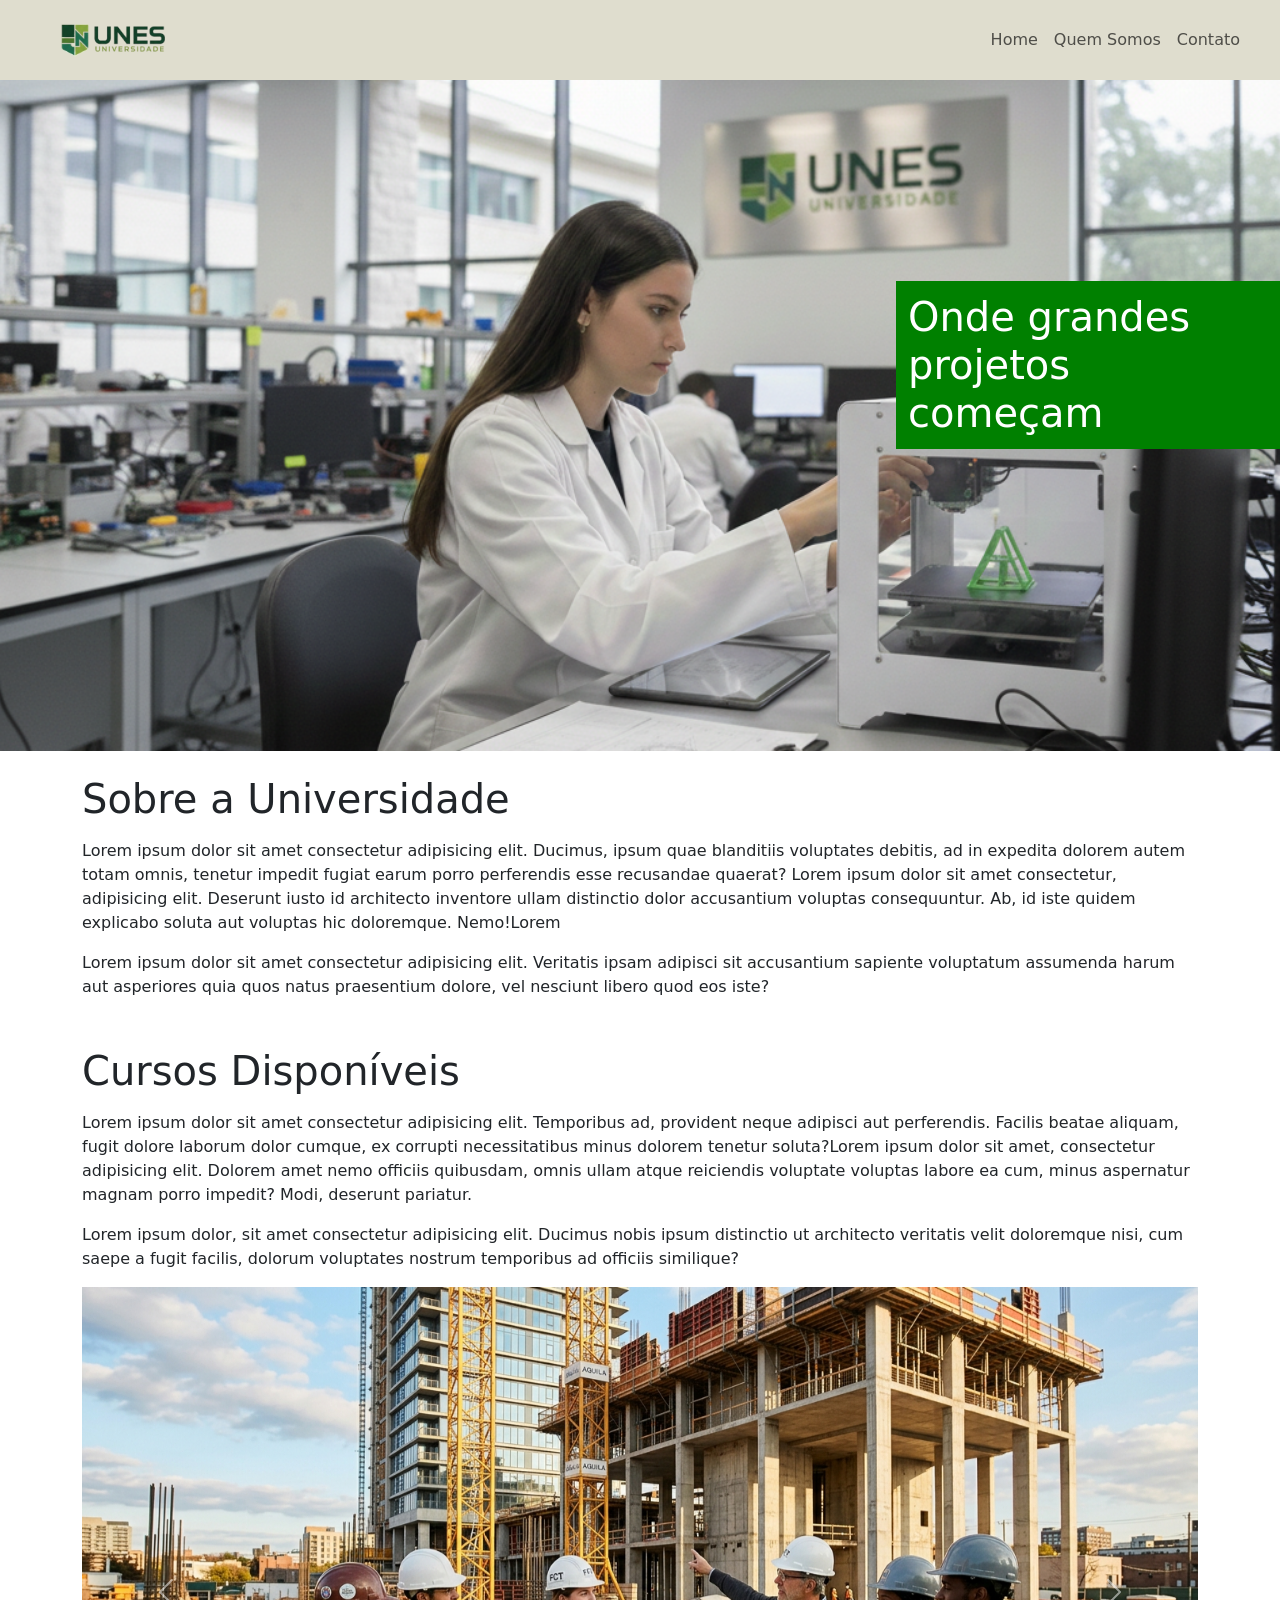
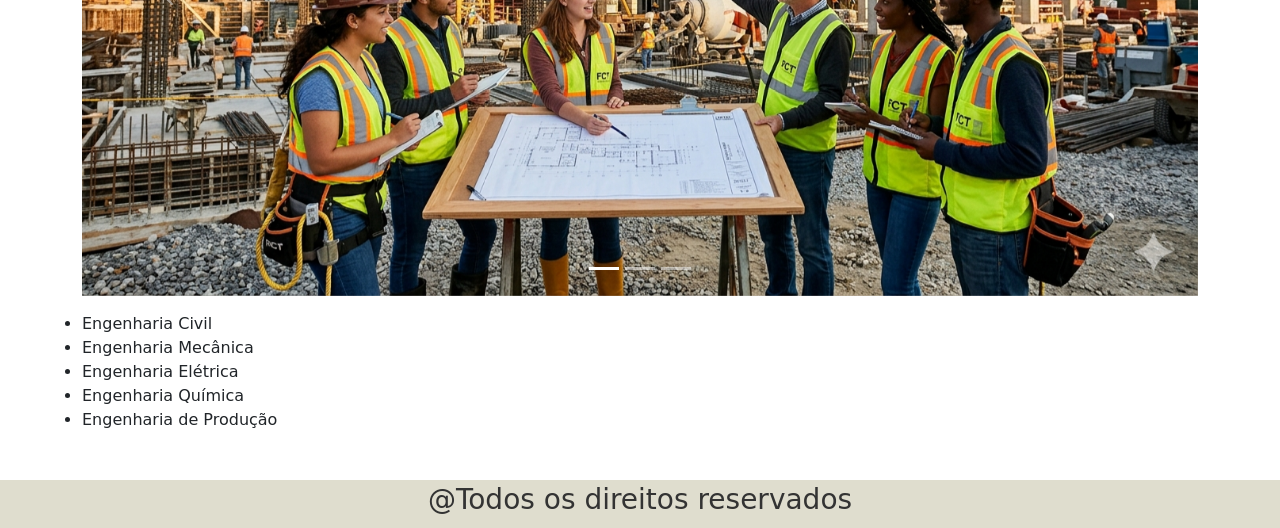
<file: index.html>
<!DOCTYPE html>
<html lang="pt-br">

<head>
    <meta charset="UTF-8">
    <meta name="viewport" content="width=device-width, initial-scale=1.0">
    <link rel="stylesheet" href="static/style.css">
    <link href="https://cdn.jsdelivr.net/npm/bootstrap@5.3.3/dist/css/bootstrap.min.css" rel="stylesheet">
    <title>UNES</title>
</head>

<body>
    <header>
        <img class="logo" src="static/imagens/logo_UNES.png" alt="Logo universidade UNES">

        <nav class="navbar navbar-expand-lg navbar-light" style="background-color: rgb(223, 221, 206); position: relative; z-index: 1000;">
  <div class="container-fluid">

    <!-- só aparece no mobile -->
    <button class="navbar-toggler d-lg-none" type="button" data-bs-toggle="offcanvas" data-bs-target="#menuLateral">
      <span class="navbar-toggler-icon"></span>
    </button>

    <div class="collapse navbar-collapse d-none d-lg-flex justify-content-end">
      <ul class="navbar-nav">
        <li class="nav-item">
          <a class="nav-link" href="index.html">Home</a>
        </li>
        <li class="nav-item">
          <a class="nav-link" href="quem_somos.html">Quem Somos</a>
        </li>
        <li class="nav-item">
          <a class="nav-link" href="contato.html">Contato</a>
        </li>
      </ul>
    </div>

    <!-- Offcanvas (mobile) -->
    <div class="offcanvas offcanvas-end d-lg-none" tabindex="-1" id="menuLateral">
      <div class="offcanvas-header">
        <h5 class="offcanvas-title">Menu</h5>
        <button type="button" class="btn-close" data-bs-dismiss="offcanvas"></button>
      </div>

      <div class="offcanvas-body">
        <ul class="navbar-nav">
          <li class="nav-item">
            <a class="nav-link" href="index.html">Home</a>
          </li>
          <li class="nav-item">
            <a class="nav-link" href="quem_somos.html">Quem Somos</a>
          </li>
          <li class="nav-item">
            <a class="nav-link" href="contato.html">Contato</a>
          </li>
        </ul>
      </div>
    </div>

  </div>
</nav>

    </header>

    <div class="banner position-relative">
        <img class="img-fluid w-100" src="static/imagens/UNES_propaganda.png" alt="imagem sala de engenharia da UNES">
        <h1>Onde grandes projetos começam</h1>
    </div>

    <main class="container my-4">
        <section class="mb-5">
            <h1 class="mb-3">Sobre a Universidade</h1>
            <p>Lorem ipsum dolor sit amet consectetur adipisicing elit. Ducimus, ipsum quae blanditiis voluptates debitis, ad in expedita dolorem autem totam omnis, tenetur impedit fugiat earum porro perferendis esse recusandae quaerat? Lorem ipsum dolor sit amet consectetur, adipisicing elit. Deserunt iusto id architecto inventore ullam distinctio dolor accusantium voluptas consequuntur. Ab, id iste quidem explicabo soluta aut voluptas hic doloremque. Nemo!Lorem</p>
            <p>Lorem ipsum dolor sit amet consectetur adipisicing elit. Veritatis ipsam adipisci sit accusantium sapiente voluptatum assumenda harum aut asperiores quia quos natus praesentium dolore, vel nesciunt libero quod eos iste?</p>
        </section>

        <section class="mb-5">
            <h1 class="mb-3">Cursos Disponíveis</h1>
            <p>Lorem ipsum dolor sit amet consectetur adipisicing elit. Temporibus ad, provident neque adipisci aut perferendis. Facilis beatae aliquam, fugit dolore laborum dolor cumque, ex corrupti necessitatibus minus dolorem tenetur soluta?Lorem ipsum dolor sit amet, consectetur adipisicing elit. Dolorem amet nemo officiis quibusdam, omnis ullam atque reiciendis voluptate voluptas labore ea cum, minus aspernatur magnam porro impedit? Modi, deserunt pariatur.</p>
            <p>Lorem ipsum dolor, sit amet consectetur adipisicing elit. Ducimus nobis ipsum distinctio ut architecto veritatis velit doloremque nisi, cum saepe a fugit facilis, dolorum voluptates nostrum temporibus ad officiis similique?</p>
            
            <div id="myCarousel" class="carousel slide" data-bs-ride="carousel">

                <div class="carousel-indicators">
                    <button  type="button" data-bs-target="#myCarousel" data-bs-slide-to="0" class="active" aria-current="true" aria-label="Slide 1"></button>
                    <button type="button" data-bs-target="#myCarousel" data-bs-slide-to="1" aria-label="Slide 2"></button>
                    <button type="button" data-bs-target="#myCarousel" data-bs-slide-to="2" aria-label="Slide 3"></button>
                </div>

                <div class="carousel-inner">
                    <div class="carousel-item active">
                        <img class="img_carrocel d-block w-100" src="static/imagens/eng_civil.png" alt="Engenharia Civil">
                    </div>

                    <div class="carousel-item">
                        <img class="img_carrocel d-block w-100" src="static/imagens/eng_mec.png" alt="Engenharia Mecânica">
                    </div>

                    <div class="carousel-item">
                        <img class="img_carrocel d-block w-100" src="static/imagens/eng_ele.png" alt="Engenharia Elétrica">
                    </div>
                </div>

                <button class="carousel-control-prev" type="button" data-bs-target="#myCarousel" data-bs-slide="prev">
                    <span class="carousel-control-prev-icon" aria-hidden="true"></span>
                    <span class="visually-hidden">Previous</span>
                </button>
                <button class="carousel-control-next" type="button" data-bs-target="#myCarousel" data-bs-slide="next">
                    <span class="carousel-control-next-icon" aria-hidden="true"></span>
                    <span class="visually-hidden">Next</span>
                </button>
            </div>

            <ul class="list-group list-group-flush mt-3">
                <li>Engenharia Civil</li>
                <li>Engenharia Mecânica</li>
                <li>Engenharia Elétrica</li>
                <li>Engenharia Química</li>
                <li>Engenharia de Produção</li>
            </ul>
        </section>
    </main>

    <footer>
        <h3>@Todos os direitos reservados</h3>
    </footer>

    <script src="https://cdn.jsdelivr.net/npm/bootstrap@5.3.3/dist/js/bootstrap.bundle.min.js"></script>
</body>

</html>
</file>
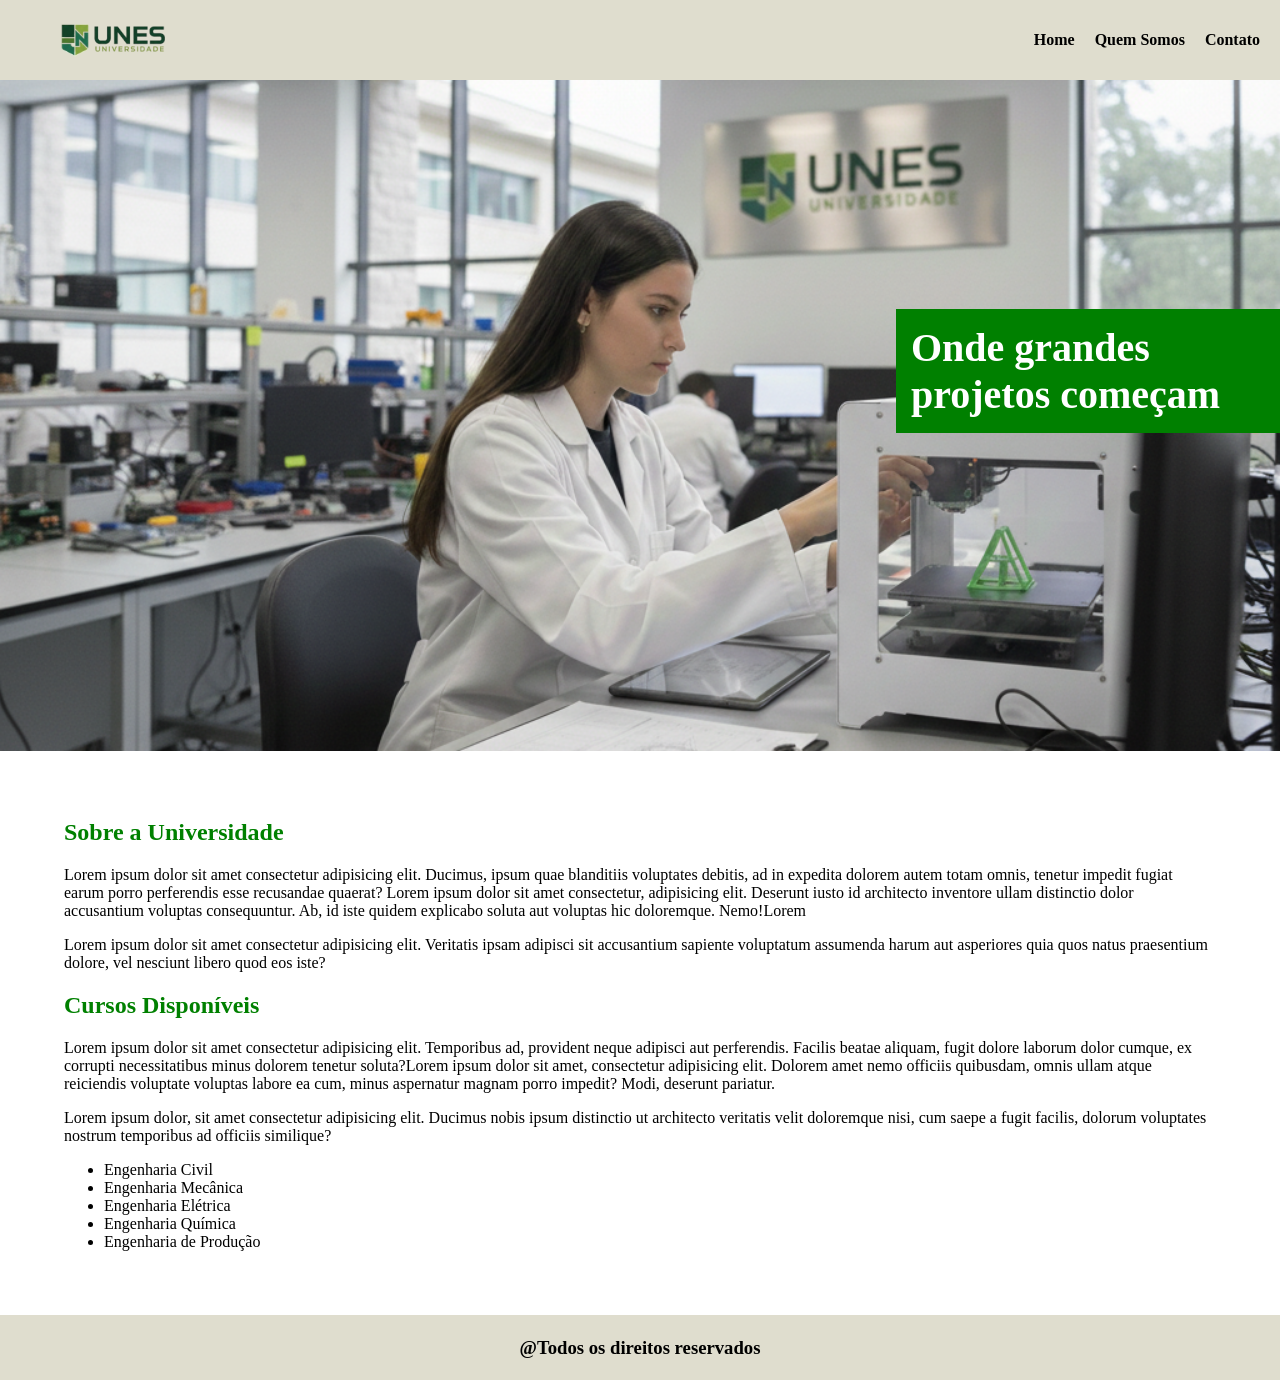
<file: scr/index.html>
<!DOCTYPE html>
<html lang="pt-br">
<head>
    <meta charset="UTF-8">
    <meta name="viewport" content="width=device-width, initial-scale=1.0">
    <link rel="stylesheet" href="style.css">
    <title>Universidade Unes</title>
</head>
<body>
    <header>
        <img class="logo" src="imagens/logo_UNES.png" alt="Logo universidade UNES">

        <nav>
            <ul class="menu">
                <li> <a href="index.html">Home</a></li>
                <li><a href="quem_somos.html">Quem Somos</a></li>
                <li><a href="contato.html">Contato</a></li>
            </ul>
        </nav>
    </header>
    <div class="banner">
        <img class="propaganda" src="imagens/UNES_propaganda.png" alt="imagem sala de engenharia da UNES">
        <h1 style="position: absolute; font-size: 40px; padding: 15px;">Onde grandes projetos começam</h1>
    </div>

    <main>
        <section>
            <h1>Sobre a Universidade</h1>
            <p>Lorem ipsum dolor sit amet consectetur adipisicing elit. Ducimus, ipsum quae blanditiis voluptates debitis, ad in expedita dolorem autem totam omnis, tenetur impedit fugiat earum porro perferendis esse recusandae quaerat? Lorem ipsum dolor sit amet consectetur, adipisicing elit. Deserunt iusto id architecto inventore ullam distinctio dolor accusantium voluptas consequuntur. Ab, id iste quidem explicabo soluta aut voluptas hic doloremque. Nemo!Lorem</p>
            <p>Lorem ipsum dolor sit amet consectetur adipisicing elit. Veritatis ipsam adipisci sit accusantium sapiente voluptatum assumenda harum aut asperiores quia quos natus praesentium dolore, vel nesciunt libero quod eos iste?</p>
        </section>

        <section>
            <h1>Cursos Disponíveis</h1>
            <p>Lorem ipsum dolor sit amet consectetur adipisicing elit. Temporibus ad, provident neque adipisci aut perferendis. Facilis beatae aliquam, fugit dolore laborum dolor cumque, ex corrupti necessitatibus minus dolorem tenetur soluta?Lorem ipsum dolor sit amet, consectetur adipisicing elit. Dolorem amet nemo officiis quibusdam, omnis ullam atque reiciendis voluptate voluptas labore ea cum, minus aspernatur magnam porro impedit? Modi, deserunt pariatur.</p>
            <p>Lorem ipsum dolor, sit amet consectetur adipisicing elit. Ducimus nobis ipsum distinctio ut architecto veritatis velit doloremque nisi, cum saepe a fugit facilis, dolorum voluptates nostrum temporibus ad officiis similique?</p>
            <ul>
                <li>Engenharia Civil</li>
                <li>Engenharia Mecânica</li>
                <li>Engenharia Elétrica</li>
                <li>Engenharia Química</li>
                <li>Engenharia de Produção</li>
            </ul>
        </section>
    </main>

    <footer>
        <h3>@Todos os direitos reservados</h3>
    </footer>
</body>
</html>
</file>
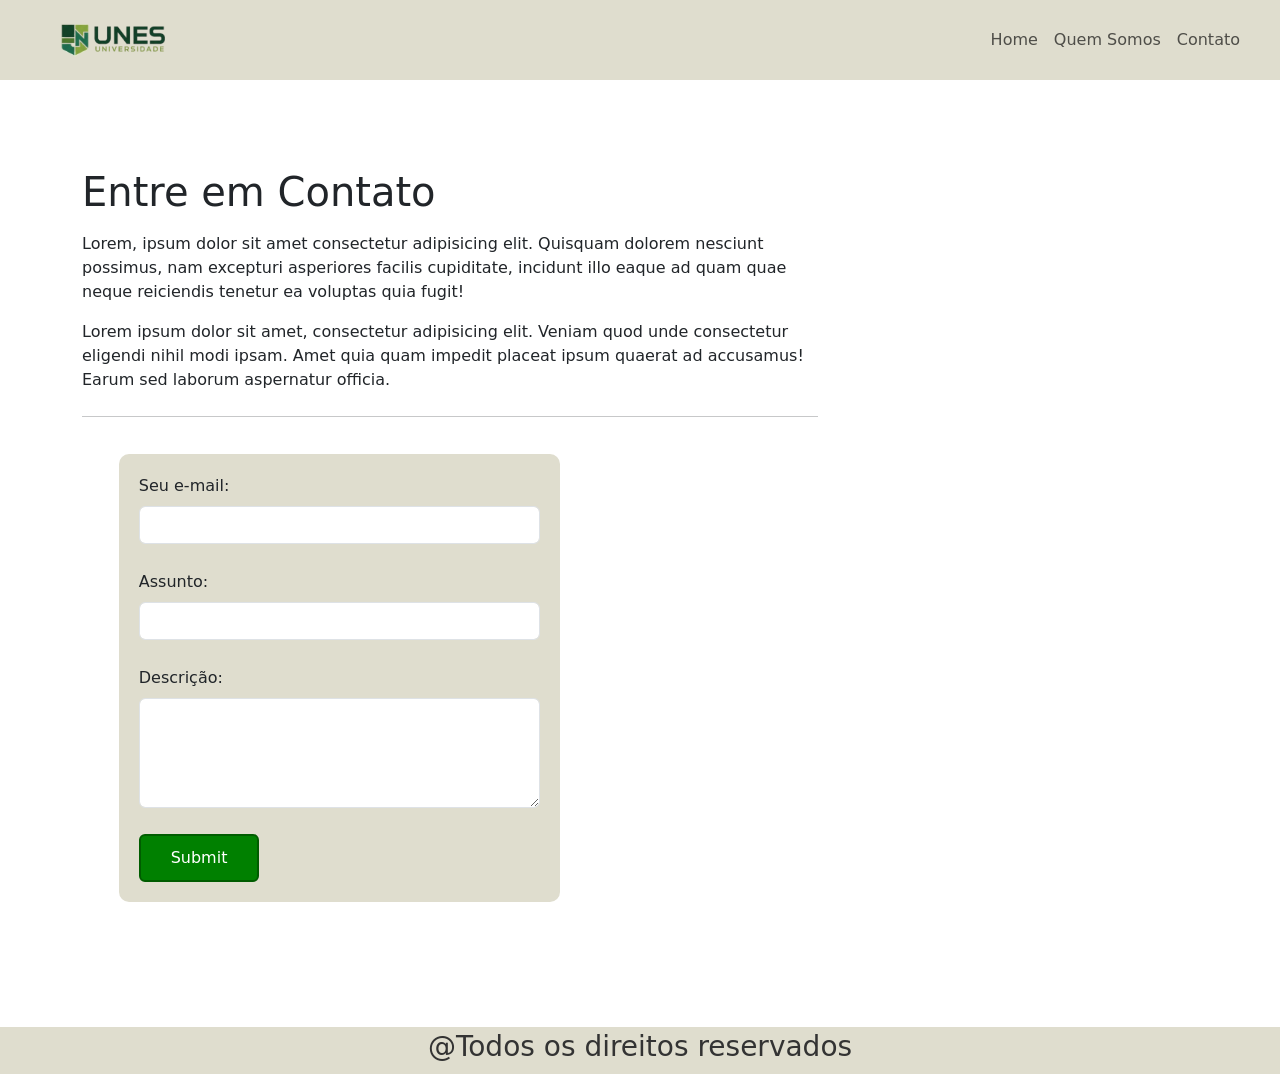
<file: contato.html>
<!DOCTYPE html>
<html lang="pt-br">

<head>
    <meta charset="UTF-8">
    <meta name="viewport" content="width=device-width, initial-scale=1.0">
    <link rel="stylesheet" href="static/style.css">
    <link href="https://cdn.jsdelivr.net/npm/bootstrap@5.3.3/dist/css/bootstrap.min.css" rel="stylesheet">
    <title>Contato UNES</title>
</head>

<body>
    <header>
        <img class="logo" src="static/imagens/logo_UNES.png" alt="Logo universidade UNES">

        <nav class="navbar navbar-expand-lg navbar-light" style="background-color: rgb(223, 221, 206); position: relative; z-index: 1000;">
  <div class="container-fluid">

    <!-- só aparece no mobile -->
    <button class="navbar-toggler d-lg-none" type="button" data-bs-toggle="offcanvas" data-bs-target="#menuLateral">
      <span class="navbar-toggler-icon"></span>
    </button>

    <div class="collapse navbar-collapse d-none d-lg-flex justify-content-end">
      <ul class="navbar-nav">
        <li class="nav-item">
          <a class="nav-link" href="index.html">Home</a>
        </li>
        <li class="nav-item">
          <a class="nav-link" href="quem_somos.html">Quem Somos</a>
        </li>
        <li class="nav-item">
          <a class="nav-link" href="contato.html">Contato</a>
        </li>
      </ul>
    </div>

    <!-- Offcanvas (mobile) -->
    <div class="offcanvas offcanvas-end d-lg-none" tabindex="-1" id="menuLateral">
      <div class="offcanvas-header">
        <h5 class="offcanvas-title">Menu</h5>
        <button type="button" class="btn-close" data-bs-dismiss="offcanvas"></button>
      </div>

      <div class="offcanvas-body">
        <ul class="navbar-nav">
          <li class="nav-item">
            <a class="nav-link" href="index.html">Home</a>
          </li>
          <li class="nav-item">
            <a class="nav-link" href="quem_somos.html">Quem Somos</a>
          </li>
          <li class="nav-item">
            <a class="nav-link" href="contato.html">Contato</a>
          </li>
        </ul>
      </div>
    </div>

  </div>
</nav>

    </header>

    <main class="container py-4">
        <section class="row">
            <div class="col-12 col-md-10 col-lg-8">
                <h1 class="mb-3">Entre em Contato</h1>
                <p>Lorem, ipsum dolor sit amet consectetur adipisicing elit. Quisquam dolorem nesciunt possimus, nam excepturi asperiores facilis cupiditate, incidunt illo eaque ad quam quae neque reiciendis tenetur ea voluptas quia fugit!</p>
                <p class="mb-4">Lorem ipsum dolor sit amet, consectetur adipisicing elit. Veniam quod unde consectetur eligendi nihil modi ipsam. Amet quia quam impedit placeat ipsum quaerat ad accusamus! Earum sed laborum aspernatur officia.</p>
                <hr class="my-4">

                <form>
                    <div class="mb-3">
                        <label for="femail" class="form-label">Seu e-mail:</label>
                        <input type="email" class="form-control" id="email" name="email" required>
                    </div>

                    <div class="mb-3">
                        <label for="fassunto" class="form-label">Assunto:</label>
                        <input type="text" class="form-control" id="assunto" name="assunto">
                    </div>

                    <div class="mb-3">
                        <label for="fdescricao" class="form-label">Descrição:</label>
                        <textarea class="form-control" id="descricao" name="descricao" rows="4"></textarea>
                    </div>

                    <input type="submit" class=" btn-enviar">
                </form>
            </div>
        </section>
    </main>

    <footer>
        <h3>@Todos os direitos reservados</h3>
    </footer>

    <script src="https://cdn.jsdelivr.net/npm/bootstrap@5.3.3/dist/js/bootstrap.bundle.min.js"></script>
</body>

</html>
</file>
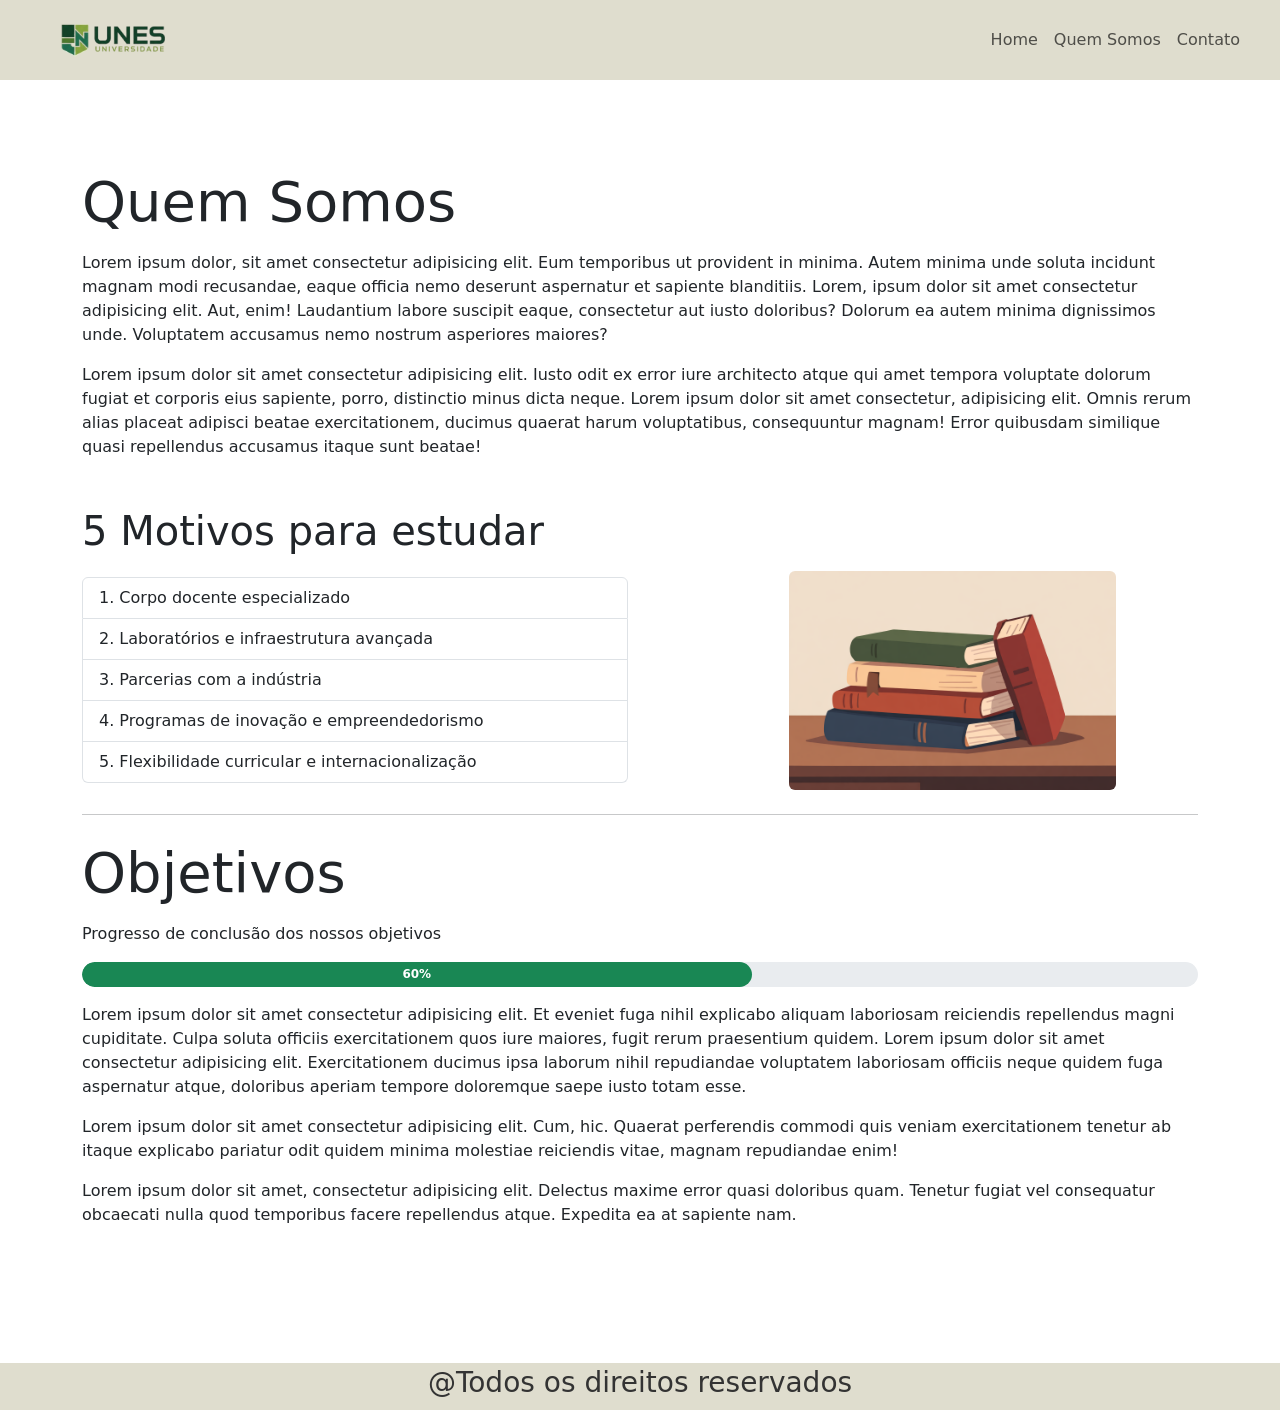
<file: quem_somos.html>
<!DOCTYPE html>
<html lang="pt-br">

<head>
    <meta charset="UTF-8">
    <meta name="viewport" content="width=device-width, initial-scale=1.0">
    <link rel="stylesheet" href="static/style.css">
    <link href="https://cdn.jsdelivr.net/npm/bootstrap@5.3.3/dist/css/bootstrap.min.css" rel="stylesheet">
    <title>Quem Somos UNES</title>
</head>

<body>
    <header>
        <img class="logo" src="static/imagens/logo_UNES.png" alt="Logo universidade UNES">

        <nav class="navbar navbar-expand-lg navbar-light" style="background-color: rgb(223, 221, 206); position: relative; z-index: 1000;">
  <div class="container-fluid">

    <!-- só aparece no mobile -->
    <button class="navbar-toggler d-lg-none" type="button" data-bs-toggle="offcanvas" data-bs-target="#menuLateral">
      <span class="navbar-toggler-icon"></span>
    </button>

    <div class="collapse navbar-collapse d-none d-lg-flex justify-content-end">
      <ul class="navbar-nav">
        <li class="nav-item">
          <a class="nav-link" href="index.html">Home</a>
        </li>
        <li class="nav-item">
          <a class="nav-link" href="quem_somos.html">Quem Somos</a>
        </li>
        <li class="nav-item">
          <a class="nav-link" href="contato.html">Contato</a>
        </li>
      </ul>
    </div>

    <!-- Offcanvas (mobile) -->
    <div class="offcanvas offcanvas-end d-lg-none" tabindex="-1" id="menuLateral">
      <div class="offcanvas-header">
        <h5 class="offcanvas-title">Menu</h5>
        <button type="button" class="btn-close" data-bs-dismiss="offcanvas"></button>
      </div>

      <div class="offcanvas-body">
        <ul class="navbar-nav">
          <li class="nav-item">
            <a class="nav-link" href="index.html">Home</a>
          </li>
          <li class="nav-item">
            <a class="nav-link" href="quem_somos.html">Quem Somos</a>
          </li>
          <li class="nav-item">
            <a class="nav-link" href="contato.html">Contato</a>
          </li>
        </ul>
      </div>
    </div>

  </div>
</nav>

    </header>

    <main class="container py-4">
        <section class="mb-5">
            <h1 class="display-4 mb-3">Quem Somos</h1>
            <p>Lorem ipsum dolor, sit amet consectetur adipisicing elit. Eum temporibus ut provident in minima. Autem minima unde soluta incidunt magnam modi recusandae, eaque officia nemo deserunt aspernatur et sapiente blanditiis. Lorem, ipsum dolor sit amet consectetur adipisicing elit. Aut, enim! Laudantium labore suscipit eaque, consectetur aut iusto doloribus? Dolorum ea autem minima dignissimos unde. Voluptatem accusamus nemo nostrum asperiores maiores?</p>
            <p>Lorem ipsum dolor sit amet consectetur adipisicing elit. Iusto odit ex error iure architecto atque qui amet tempora voluptate dolorum fugiat et corporis eius sapiente, porro, distinctio minus dicta neque. Lorem ipsum dolor sit amet consectetur, adipisicing elit. Omnis rerum alias placeat adipisci beatae exercitationem, ducimus quaerat harum voluptatibus, consequuntur magnam! Error quibusdam similique quasi repellendus accusamus itaque sunt beatae!</p>
        </section>

        <div class="mb-4">
            <h1 class="display-6 mb-3">5 Motivos para estudar</h1>
            <section class="sessao_estudos row align-items-center">
                <div class="col-12 col-md-6">
                    <ol class="list-group list-group-numbered">
                        <li class="list-group-item">Corpo docente especializado</li>
                        <li class="list-group-item">Laboratórios e infraestrutura avançada</li>
                        <li class="list-group-item">Parcerias com a indústria</li>
                        <li class="list-group-item">Programas de inovação e empreendedorismo</li>
                        <li class="list-group-item">Flexibilidade curricular e internacionalização</li>
                    </ol>
                </div>
                <div class="col-12 col-md-6 text-center mt-3 mt-md-0">
                    <img id="motivos_estudo" class="img-fluid rounded" src="static/imagens/livros.png" alt="livros empilhados">
                </div>
            </section>
        </div>

        <hr class="my-4">

        <section class="mb-5">
            <h1 class="display-4 mb-3">Objetivos</h1>

            <p>Progresso de conclusão dos nossos objetivos</p>
            <div class="progress mb-3" style="height: 25px; border-radius: 15px; background-color: #e9ecef;">
                <div class="progress-bar bg-success" role="progressbar" aria-valuenow="70"
                aria-valuemin="0" aria-valuemax="100" style="width: 60%; border-radius: 15px;">
                    <span class="text-white fw-bold">60%</span>
                </div>
            </div>
            <p>Lorem ipsum dolor sit amet consectetur adipisicing elit. Et eveniet fuga nihil explicabo aliquam laboriosam reiciendis repellendus magni cupiditate. Culpa soluta officiis exercitationem quos iure maiores, fugit rerum praesentium quidem. Lorem ipsum dolor sit amet consectetur adipisicing elit. Exercitationem ducimus ipsa laborum nihil repudiandae voluptatem laboriosam officiis neque quidem fuga aspernatur atque, doloribus aperiam tempore doloremque saepe iusto totam esse.</p>
            <p>Lorem ipsum dolor sit amet consectetur adipisicing elit. Cum, hic. Quaerat perferendis commodi quis veniam exercitationem tenetur ab itaque explicabo pariatur odit quidem minima molestiae reiciendis vitae, magnam repudiandae enim!</p>
            <p>Lorem ipsum dolor sit amet, consectetur adipisicing elit. Delectus maxime error quasi doloribus quam. Tenetur fugiat vel consequatur obcaecati nulla quod temporibus facere repellendus atque. Expedita ea at sapiente nam.</p>
        </section>
    </main>

    <footer>
        <h3>@Todos os direitos reservados</h3>
    </footer>

    <script src="https://cdn.jsdelivr.net/npm/bootstrap@5.3.3/dist/js/bootstrap.bundle.min.js"></script>
</body>

</html>
</file>
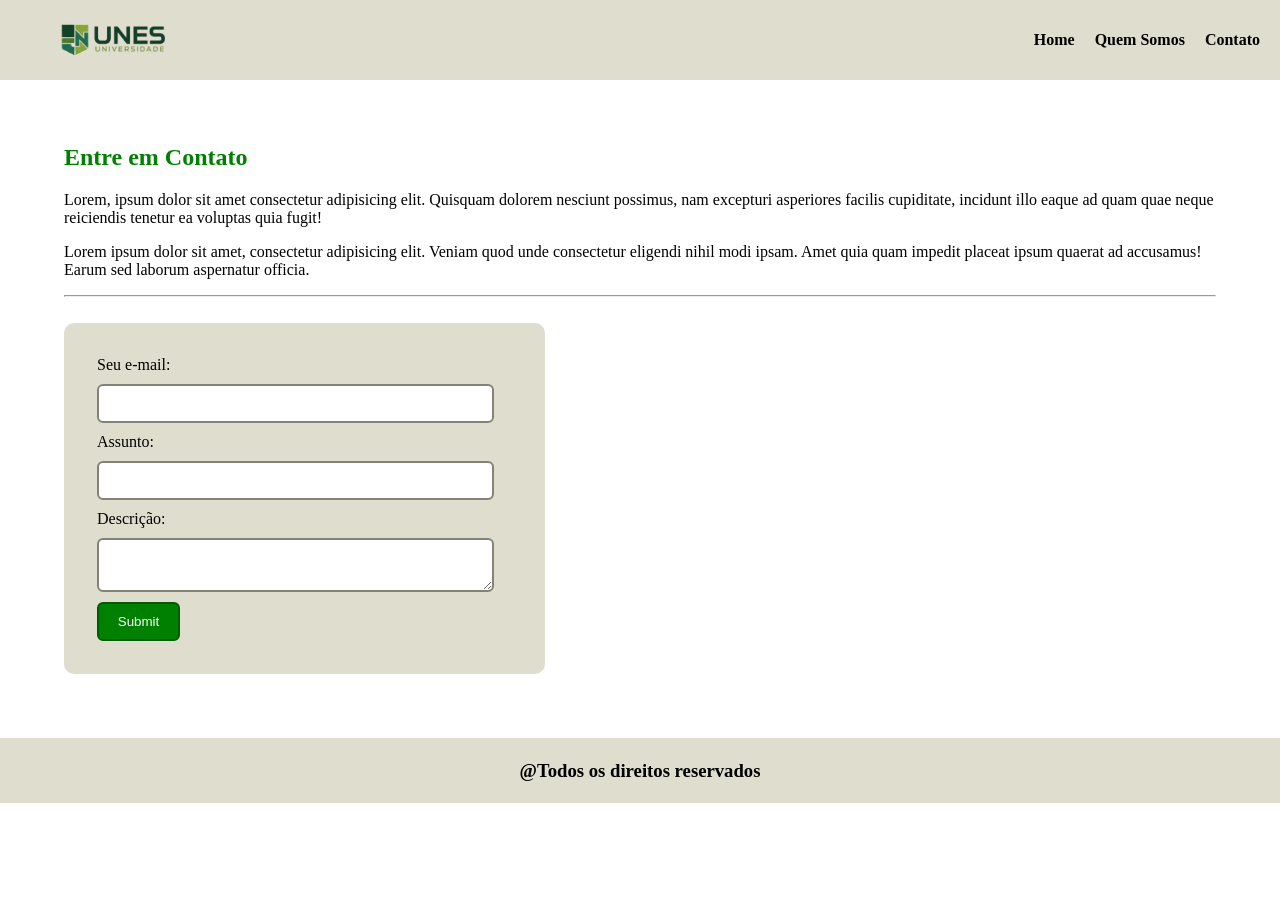
<file: scr/contato.html>
<!DOCTYPE html>
<html lang="pt-br">
<head>
    <meta charset="UTF-8">
    <meta name="viewport" content="width=device-width, initial-scale=1.0">
    <link rel="stylesheet" href="style.css">
    <title>Contato UNES</title>
</head>
<body>
    <header>
        <img class="logo" src="imagens/logo_UNES.png" alt="Logo universidade UNES">

        <nav>
            <ul class="menu">
                <li> <a href="index.html">Home</a></li>
                <li><a href="quem_somos.html">Quem Somos</a></li>
                <li><a href="contato.html">Contato</a></li>
            </ul>
        </nav>
    </header>

    <main>
        <section>
            <h1>Entre em Contato</h1>
            <p>Lorem, ipsum dolor sit amet consectetur adipisicing elit. Quisquam dolorem nesciunt possimus, nam excepturi asperiores facilis cupiditate, incidunt illo eaque ad quam quae neque reiciendis tenetur ea voluptas quia fugit!</p>
            <p>Lorem ipsum dolor sit amet, consectetur adipisicing elit. Veniam quod unde consectetur eligendi nihil modi ipsam. Amet quia quam impedit placeat ipsum quaerat ad accusamus! Earum sed laborum aspernatur officia.</p>
            <hr>
            <br>

            <div class="container">
                <form>
                    <label for="femail">Seu e-mail:</label>
                    <input type="email" id="email" name="email" required>

                    <label for="fassunto">Assunto:</label>
                    <input type="text" id="assunto" name="assunto">

                    <label for="fdescricao">Descrição:</label>
                    <textarea type="textarea" id="descricao" name="descricao"></textarea>

                    <input type="submit" class="btn-enviar">
                </form>
            </div>
        </section>
    </main>

    <footer>
        <h3>@Todos os direitos reservados</h3>
    </footer>
</body>
</html>
</file>
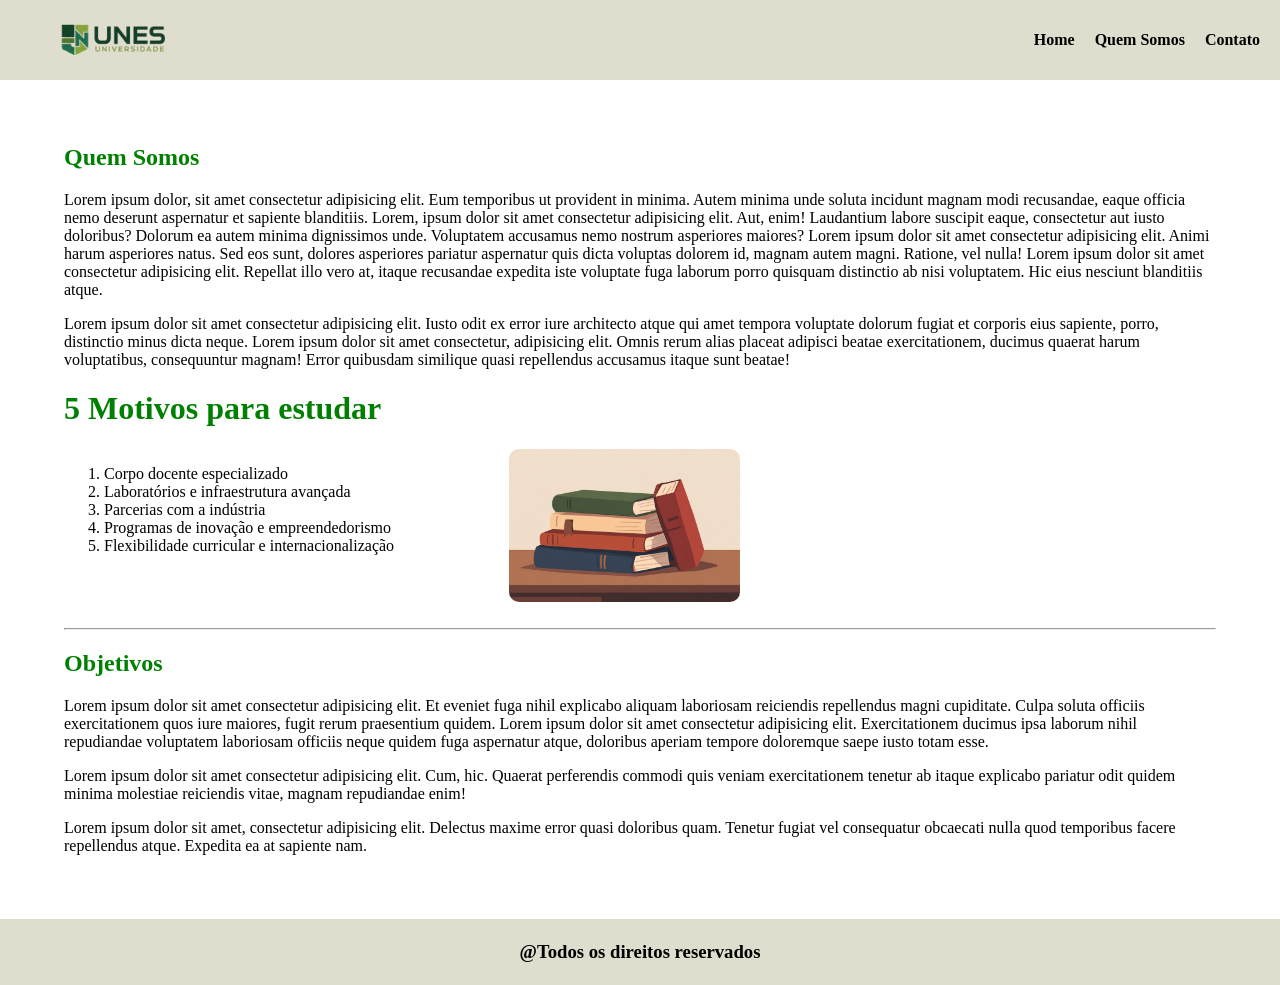
<file: scr/quem_somos.html>
<!DOCTYPE html>
<html lang="pt-br">
<head>
    <meta charset="UTF-8">
    <meta name="viewport" content="width=device-width, initial-scale=1.0">
    <link rel="stylesheet" href="style.css">
    <title>Quem Somos UNES</title>
</head>
<body>
    <header>
        <img class="logo" src="imagens/logo_UNES.png" alt="Logo universidade UNES">

        <nav>
            <ul class="menu">
                <li> <a href="index.html">Home</a></li>
                <li><a href="quem_somos.html">Quem Somos</a></li>
                <li><a href="contato.html">Contato</a></li>
            </ul>
        </nav>
    </header>

    <main>
        <section>
            <h1>Quem Somos</h1>
            <p>Lorem ipsum dolor, sit amet consectetur adipisicing elit. Eum temporibus ut provident in minima. Autem minima unde soluta incidunt magnam modi recusandae, eaque officia nemo deserunt aspernatur et sapiente blanditiis. Lorem, ipsum dolor sit amet consectetur adipisicing elit. Aut, enim! Laudantium labore suscipit eaque, consectetur aut iusto doloribus? Dolorum ea autem minima dignissimos unde. Voluptatem accusamus nemo nostrum asperiores maiores?
                Lorem ipsum dolor sit amet consectetur adipisicing elit. Animi harum asperiores natus. Sed eos sunt, dolores asperiores pariatur aspernatur quis dicta voluptas dolorem id, magnam autem magni. Ratione, vel nulla!
                Lorem ipsum dolor sit amet consectetur adipisicing elit. Repellat illo vero at, itaque recusandae expedita iste voluptate fuga laborum porro quisquam distinctio ab nisi voluptatem. Hic eius nesciunt blanditiis atque.
            </p>
            <p>Lorem ipsum dolor sit amet consectetur adipisicing elit. Iusto odit ex error iure architecto atque qui amet tempora voluptate dolorum fugiat et corporis eius sapiente, porro, distinctio minus dicta neque. Lorem ipsum dolor sit amet consectetur, adipisicing elit. Omnis rerum alias placeat adipisci beatae exercitationem, ducimus quaerat harum voluptatibus, consequuntur magnam! Error quibusdam similique quasi repellendus accusamus itaque sunt beatae!</p>
        </section>

        <h1>5 Motivos para estudar</h1> <!--Coloquei aqui pra n entrar dentro do section e pegar o efeito de flexbox-->
        <section class="sessao_estudos">
            <ol>
                <li>Corpo docente especializado</li>
                <li>Laboratórios e infraestrutura avançada</li>
                <li>Parcerias com a indústria</li>
                <li>Programas de inovação e empreendedorismo</li>
                <li>Flexibilidade curricular e internacionalização</li>
            </ol>

            <img id="motivos_estudo" src="./imagens/livros.png" alt="livros empilhados">
        </section>

        <br>
        <hr>

        <section>
            <h1>Objetivos</h1>
            <p>Lorem ipsum dolor sit amet consectetur adipisicing elit. Et eveniet fuga nihil explicabo aliquam laboriosam reiciendis repellendus magni cupiditate. Culpa soluta officiis exercitationem quos iure maiores, fugit rerum praesentium quidem. Lorem ipsum dolor sit amet consectetur adipisicing elit. Exercitationem ducimus ipsa laborum nihil repudiandae voluptatem laboriosam officiis neque quidem fuga aspernatur atque, doloribus aperiam tempore doloremque saepe iusto totam esse.</p>
            <p>Lorem ipsum dolor sit amet consectetur adipisicing elit. Cum, hic. Quaerat perferendis commodi quis veniam exercitationem tenetur ab itaque explicabo pariatur odit quidem minima molestiae reiciendis vitae, magnam repudiandae enim!</p>
            <p>Lorem ipsum dolor sit amet, consectetur adipisicing elit. Delectus maxime error quasi doloribus quam. Tenetur fugiat vel consequatur obcaecati nulla quod temporibus facere repellendus atque. Expedita ea at sapiente nam.</p>
        </section>
    </main>

    <footer>
        <h3>@Todos os direitos reservados</h3>
    </footer>
</body>
</html>
</file>
<file: static/style.css>
body {
    margin: 0;
    padding: 0;
}

header {
    background-color: rgb(223, 221, 206);
    height: 80px;
    display: flex;
    align-items: center;
    padding: 0 20px;
}

main {
    margin: 5%;
}
nav {
    margin-left: auto;
}

.menu {
  list-style: none;
  margin: 0;
  padding: 0;
  display: flex;
  gap: 20px;
}

.menu > li > a {
  color: black;
  text-decoration: none;
  font-weight: bold;
}

.menu > li > a:hover {
  color: green;
}

.logo {
    width: 15%;
    top: 90px;
}

.banner {
    position: relative;
}

.banner h1 {
  position: absolute; /* posiciona sobre a imagem */
  top: 10%;
  left: 10%;
  color: white;
  background-color: green;
  font-size: clamp(20px, 5vw, 40px);
  padding: 0.75rem;
}

.propaganda {
    width: 100%;
    height: 70%;
}

.sessao_estudos {
    display: flex;
    justify-content: space-between;
    justify-content: flex-start;
}

#motivos_estudo {
    border-radius: 10px;
    height: 80%;
    width: 60%;
    margin-left: 10%;
}

form {
    background-color: rgb(223, 221, 206);
    border-radius: 10px;
    padding: 20px;
    width: 60%;
    display: flex;
    flex-direction: column;
    gap: 10px;
    margin: 5%;
}

.img_carrocel {
    width: 100%;
    height: auto;
}

h1, h2 {
    color: green;
}

form {
    display: flex;
    flex-direction: column;
    gap: 10px;
    margin: 5%;
}

/* Responsividade */
@media (max-width: 768px) {
    header {
        height: auto;
        padding: 10px;
        flex-direction: column;
        align-items: flex-start;
    }

    .logo {
        display: none;
    }

    main {
        margin: 2%;
    }

    .banner h1 {
        top: 10%;
        left: 10%;
        font-size: 1.5rem;
        padding: 5px;
    }

    .img_carrocel {
        width: 100%;
        height: auto;
    }

    form {
        width: 90%;
        margin: 2%;
        padding: 15px;
    }

    #motivos_estudo {
        width: 90%;
        margin-left: 5%;
        height: auto;
    }

    .sessao_estudos {
        flex-direction: column;
    }
}

@media (max-width: 480px) {
    .banner h1 {
        top: 5%;
        left: 5%;
        font-size: 1.2rem;
    }

    main {
        margin: 1%;
    }

    form {
        width: 95%;
        padding: 10px;
    }

    .img_carrocel {
        width: 100%;
        height: auto;
    }
}

@media (min-width: 769px) {
    .banner h1 {
        top: 30%;
        left: 70%;
    }
}

footer {
    background-color: rgb(223, 221, 206);
    text-align: center;
    padding: 20px 0;
    margin-top: 40px;
    font-size: 0.9rem;
    color: #333;
}

input, textarea {
    padding: 10px;
    width: 90%;
    border: 2px solid rgb(132, 130, 118);
    border-radius: 6px;
}

input:focus, textarea:focus {
    border-color: green;
}


.btn-enviar {
    background-color: green;
    color: white;
    width: 30%;
    border-radius: 6px;
    border: 2px solid rgb(0, 92, 0);
}

.btn-enviar:hover {
    background-color: rgb(9, 164, 9);
}

footer {
    background-color: rgb(223, 221, 206);
    text-align: center;
    padding: 3px;
    width: 100%;
    box-sizing: border-box;
    bottom: 0;
}
</file>
<file: scr/style.css>
body {
    margin: 0;
    padding: 0;
}

header {
    background-color: rgb(223, 221, 206);
    height: 80px;
    display: flex;
    align-items: center;
    padding: 0 20px;
}

main {
    margin: 5%;
}
nav {
    margin-left: auto;
}

.menu {
  list-style: none;
  margin: 0;
  padding: 0;
  display: flex;
  gap: 20px;
}

.menu > li > a {
  color: black;
  text-decoration: none;
  font-weight: bold;
}

.menu > li > a:hover {
  color: green;
}

.logo {
    width: 15%;
    top: 90px;
}

.banner {
    position: relative;
}

.banner h1 {
  position: absolute; /* posiciona sobre a imagem */
  top: 30%;
  left: 70%;
  color: white;
  background-color: green;
}

.propaganda {
    width: 100%;
    height: 70%;
}

.sessao_estudos {
    display: flex;
    justify-content: space-between;
    justify-content: flex-start;
}

#motivos_estudo {
    border-radius: 10px;
    height: 30%;
    width: 20%;
    margin-left: 10%;
}

.container {
    background-color:  rgb(223, 221, 206);
    border-radius: 10px;
    padding: 10px;
    width: 40%;
}

h1, h2 {
    color: green;
}

form {
    display: flex;
    flex-direction: column;
    gap: 10px;
    margin: 5%;
}

input, textarea {
    padding: 10px;
    width: 90%;
    border: 2px solid rgb(132, 130, 118);
    border-radius: 6px;
}

input:focus, textarea:focus {
    border-color: green;
}


.btn-enviar {
    background-color: green;
    color: white;
    width: 20%;
    border-radius: 6px;
    border: 2px solid rgb(0, 92, 0);
}

.btn-enviar:hover {
    background-color: rgb(9, 164, 9);
}

footer {
    background-color: rgb(223, 221, 206);
    text-align: center;
    padding: 3px;
    width: 100%;
    box-sizing: border-box;
    bottom: 0;
}
</file>
